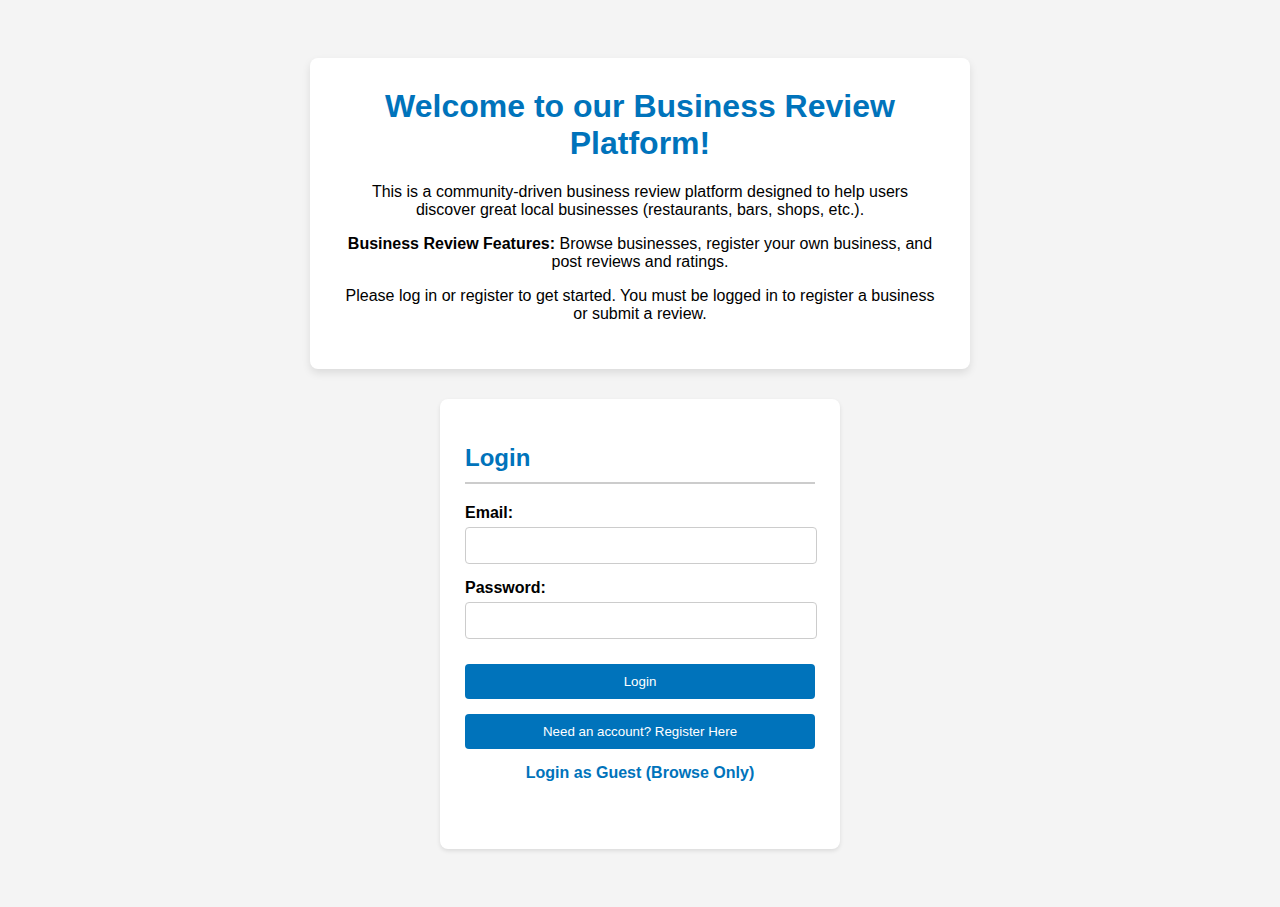
<file: frontend/index.html>
<!DOCTYPE html>
<html lang="en">
<head>
    <meta charset="UTF-8">
    <meta name="viewport" content="width=device-width, initial-scale=1.0">
    <title>Yelp Clone - Welcome</title>
    <style>
        body { font-family: Arial, sans-serif; display: flex; flex-direction: column; justify-content: center; align-items: center; padding: 50px; background-color: #f4f4f4; }
        .intro-box { background: #fff; padding: 30px; border-radius: 8px; box-shadow: 0 4px 8px rgba(0, 0, 0, 0.1); width: 600px; margin-bottom: 30px; text-align: center; }
        .intro-box h1 { color: #0073bb; /* Changed from #d32323 (Red) to Blue */ margin-top: 0; }
        .auth-container { display: flex; justify-content: center; width: 100%; }
        .container { background: #fff; padding: 25px; border-radius: 8px; box-shadow: 0 2px 4px rgba(0, 0, 0, 0.1); width: 350px; }
        h2 { border-bottom: 2px solid #ccc; padding-bottom: 10px; margin-bottom: 20px; color: #0073bb; /* Changed from #d32323 (Red) to Blue */ }
        label { display: block; margin-bottom: 5px; font-weight: bold; }
        input[type="text"], input[type="email"], input[type="password"] { width: calc(100% - 20px); padding: 10px; margin-bottom: 15px; border: 1px solid #ccc; border-radius: 4px; }
        button { 
            background-color: #0073bb; /* Changed from #d32323 (Red) to Blue */
            color: white; 
            padding: 10px 15px; 
            border: none; 
            border-radius: 4px; 
            cursor: pointer; 
            width: 100%; 
            margin-top: 10px; 
            transition: background-color 0.2s; /* Added transition for smoothness */
        }
        button:hover { background-color: #005a96; /* Changed from #c00 (Dark Red) to Dark Blue */ }
        
        #message { margin-top: 20px; padding: 10px; border-radius: 4px; font-weight: bold; display: none; }
        .success { background-color: #d4edda; color: #155724; border-color: #c3e6cb; }
        .error { background-color: #f8d7da; color: #721c24; border-color: #f5c6cb; }
        
        /* Form Toggling */
        .auth-forms { min-height: 400px; }
        .form-hidden { display: none; }
        /* These were already blue, so they remain blue */
        .toggle-btn { background-color: #0073bb; margin-top: 15px; } 
        .toggle-btn:hover { background-color: #005a96; } 
        
        /* Guest Link Styling */
        .guest-link { display: block; text-align: center; margin-top: 15px; font-weight: bold; color: #0073bb; text-decoration: none; }
        .guest-link:hover { text-decoration: underline; }
    </style>
</head>
<body>

    <div class="intro-box">
        <h1>Welcome to our Business Review Platform!</h1>
        <p>This is a community-driven business review platform designed to help users discover great local businesses (restaurants, bars, shops, etc.).</p>
        <p><strong>Business Review Features:</strong> Browse businesses, register your own business, and post reviews and ratings.</p>
        <p>Please log in or register to get started. You must be logged in to register a business or submit a review.</p>
    </div>

    <title>InjectaReview - Welcome</title>

    <div class="container auth-forms">
        
        <div id="registerContainer" class="form-hidden">
            <h2>Register New User</h2>
            <form id="registerForm">
                <label for="reg-username">Username:</label>
                <input type="text" id="reg-username" required>

                <label for="reg-email">Email:</label>
                <input type="email" id="reg-email" required>

                <label for="reg-password">Password (Min 8 characters):</label>
                <input type="password" id="reg-password" minlength="8" required>

                <button type="submit">Register</button>
            </form>
            <button class="toggle-btn" onclick="toggleForms('login')">Already have an account? Log In</button>
            <a href="business.html" class="guest-link">Login as Guest (Browse Only)</a>
        </div>


        <div id="loginContainer">
            <h2>Login</h2>
            <form id="loginForm">
                <label for="login-email">Email:</label>
                <input type="email" id="login-email" required>

                <label for="login-password">Password:</label>
                <input type="password" id="login-password" required>

                <button type="submit">Login</button>
            </form>
            <button class="toggle-btn" onclick="toggleForms('register')">Need an account? Register Here</button>
            <a href="business.html" class="guest-link">Login as Guest (Browse Only)</a>
        </div>

        <div id="message"></div>
        
        </div>


    <script>
        // --- API Configuration ---
        const API_URL = 'http://127.0.0.1:5000/api'; 

        // --- Utility Functions ---
        function displayMessage(type, text) {
            const msg = document.getElementById('message');
            msg.className = `message ${type}`;
            msg.textContent = text;
            msg.style.display = 'block';
            setTimeout(() => msg.style.display = 'none', 7000); 
        }

        function toggleForms(target) {
            const loginContainer = document.getElementById('loginContainer');
            const registerContainer = document.getElementById('registerContainer');

            if (target === 'register') {
                loginContainer.classList.add('form-hidden');
                registerContainer.classList.remove('form-hidden');
            } else { // target === 'login'
                registerContainer.classList.add('form-hidden');
                loginContainer.classList.remove('form-hidden');
            }
            document.getElementById('message').style.display = 'none';
        }
        
        // Initialize on load
        document.addEventListener('DOMContentLoaded', () => {
            // Check if user is already logged in (optional check, as they can go to business.html)
            const token = localStorage.getItem('jwt_token');
            if (token) {
                // If a token exists, the user may still prefer to navigate directly
                // We'll default to the login view and let them click the business link
                console.log("Token found. User might be logged in.");
            }
            toggleForms('login'); 
        });


        // --- Registration Logic ---
        document.getElementById('registerForm').addEventListener('submit', async function(event) {
            event.preventDefault();
            
            const username = document.getElementById('reg-username').value;
            const email = document.getElementById('reg-email').value;
            const password = document.getElementById('reg-password').value;

            // **NEW CLIENT-SIDE VALIDATION**
            if (password.length < 8) {
                displayMessage('error', 'Password must be at least 8 characters long.');
                return;
            }

            try {
                const response = await fetch(`${API_URL}/users`, {
                    method: 'POST',
                    headers: {
                        'Content-Type': 'application/json'
                    },
                    body: JSON.stringify({ username, email, password })
                });

                const data = await response.json();

                if (response.ok) {
                    displayMessage('success', `Registration successful! Welcome, ${data.username}. Please log in.`);
                    this.reset(); 
                    // Automatically switch to the login form
                    toggleForms('login'); 

                } else {
                    displayMessage('error', data.error || 'Registration failed.');
                }
            } catch (error) {
                displayMessage('error', 'Network error or server unavailable.');
                console.error('Registration Error:', error);
            }
        });


        // --- Login Logic ---
        document.getElementById('loginForm').addEventListener('submit', async function(event) {
            event.preventDefault();

            const email = document.getElementById('login-email').value;
            const password = document.getElementById('login-password').value;

            try {
                const response = await fetch(`${API_URL}/auth/login`, {
                    method: 'POST',
                    headers: {
                        'Content-Type': 'application/json'
                    },
                    body: JSON.stringify({ email, password })
                });

                const data = await response.json();

                if (response.ok) {
                    localStorage.setItem('jwt_token', data.token);
                    localStorage.setItem('username', data.username);
                    
                    displayMessage('success', `Login successful! Welcome back, ${data.username}. Redirecting...`);
                    this.reset();
                    
                    // Automatically redirect to the business page after login
                    setTimeout(() => {
                        window.location.href = 'business.html';
                    }, 1000);

                } else {
                    displayMessage('error', data.error || 'Invalid email or password.');
                }
            } catch (error) {
                displayMessage('error', 'Network error or server unavailable.');
                console.error('Login Error:', error);
            }
        });
    </script>

</body>
</html>
</file>
